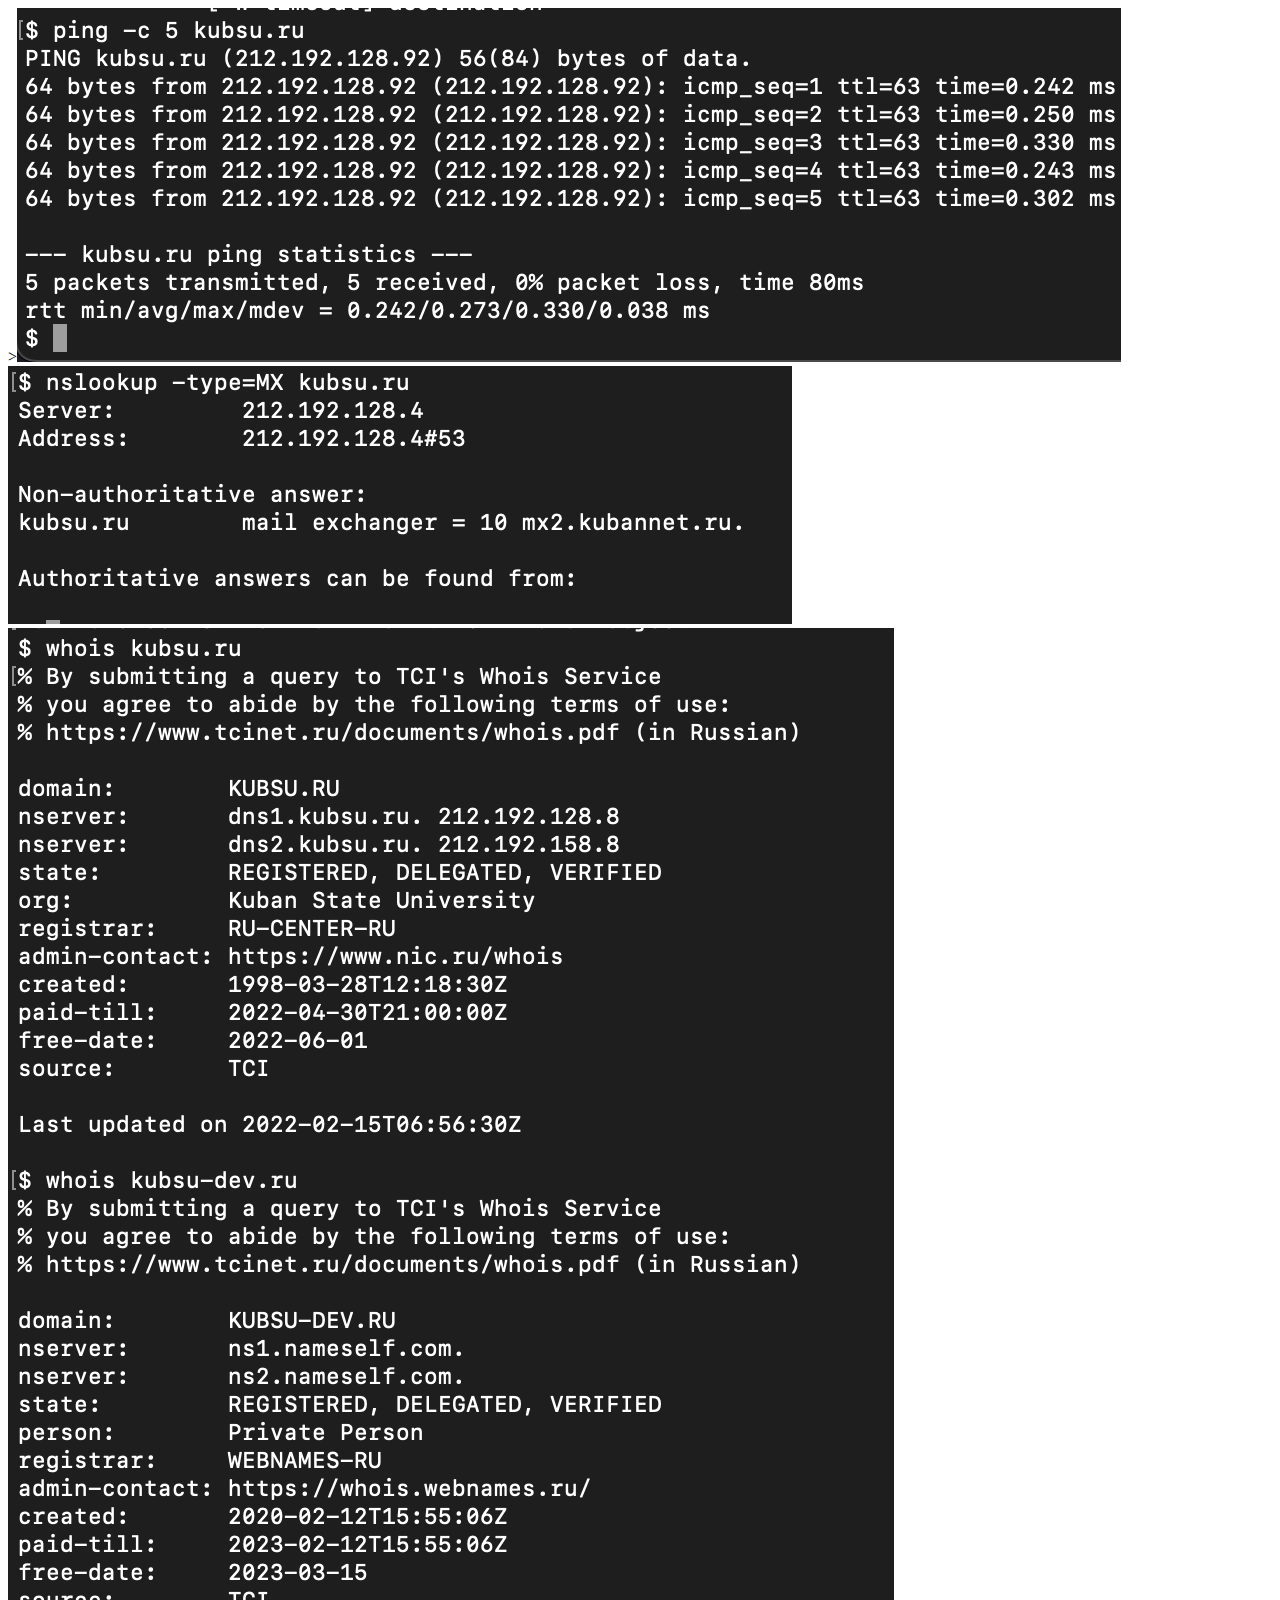
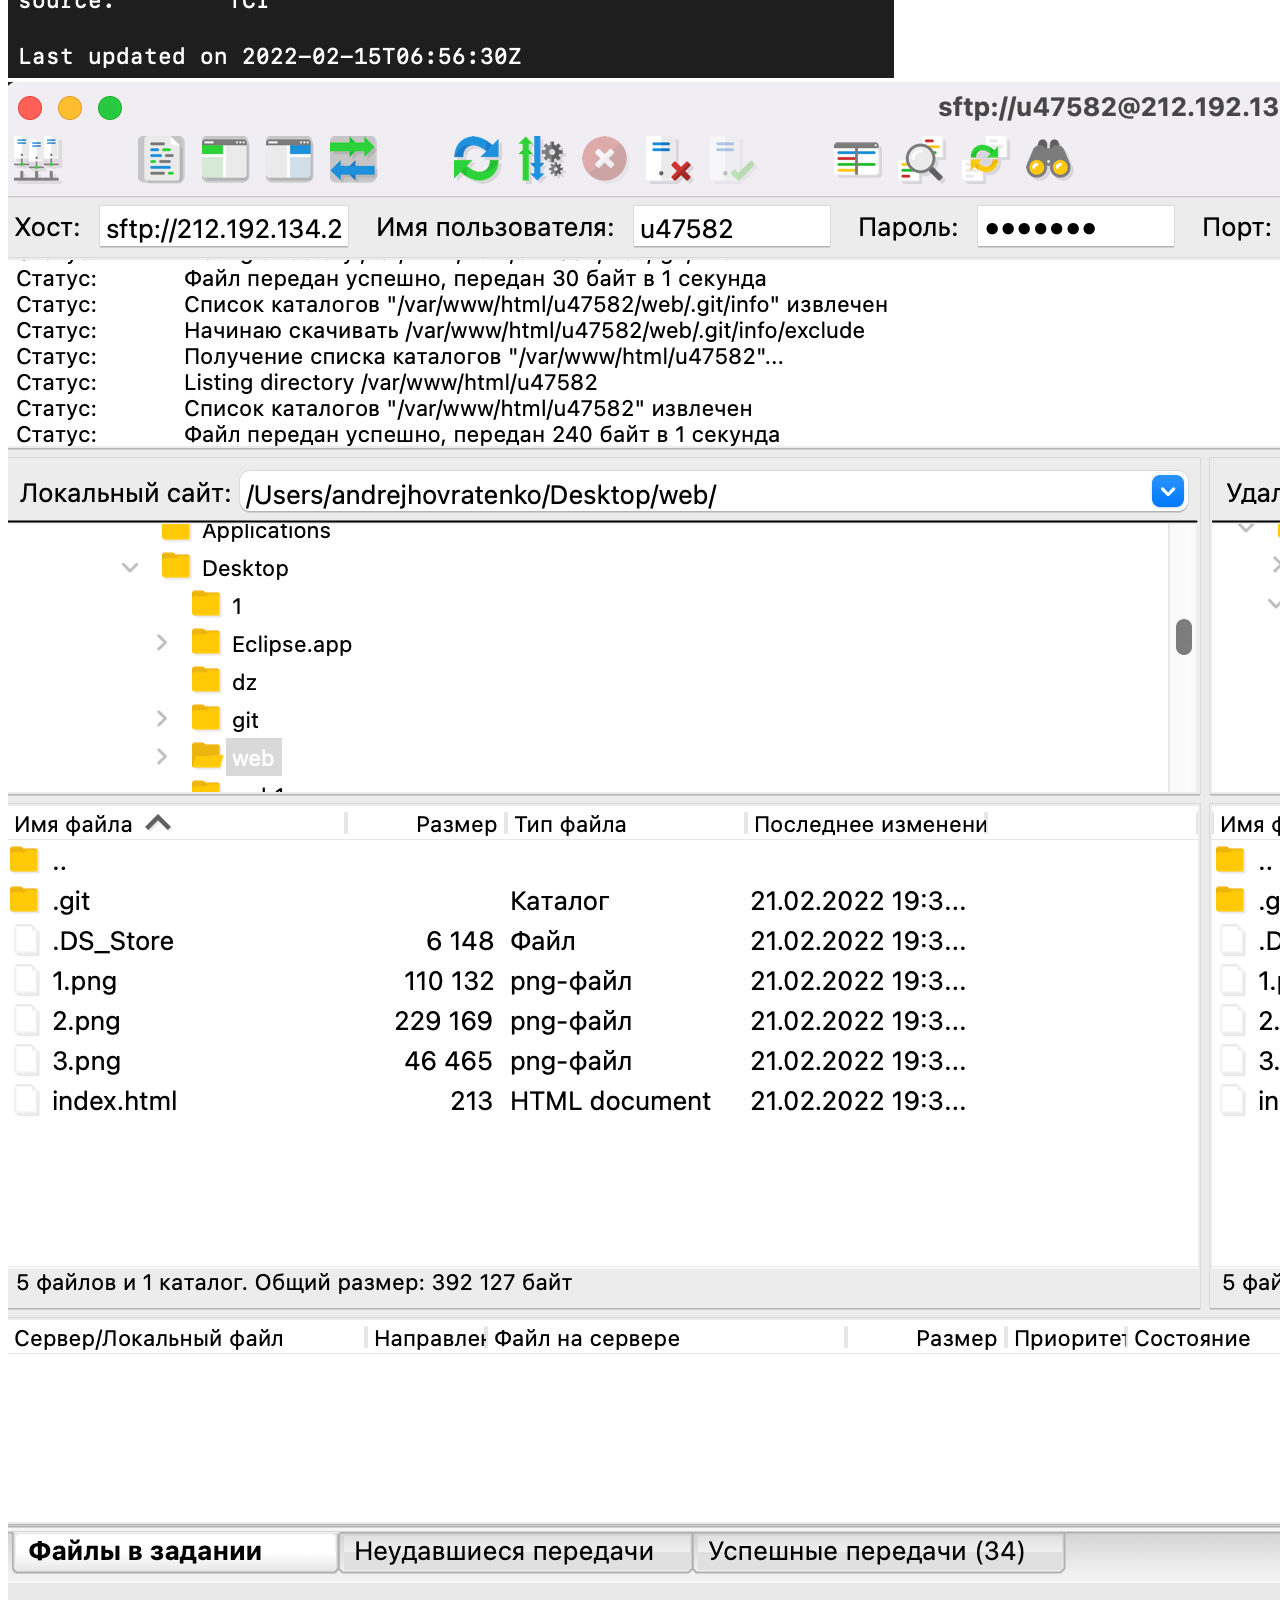
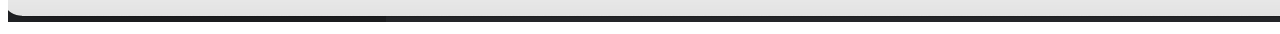
<file: index.html>
<!DOCTYPE html>
<html lang="ru">
  <head>
    <title>Obj 1</title>
  </head>

  <body>
          ><img src="1.png" alt="1"
          ><img src="3.png" alt="1"
          ><img src="2.png" alt="1"
          ><img src="4.png" alt="1"

  </body>
</html>
</file>
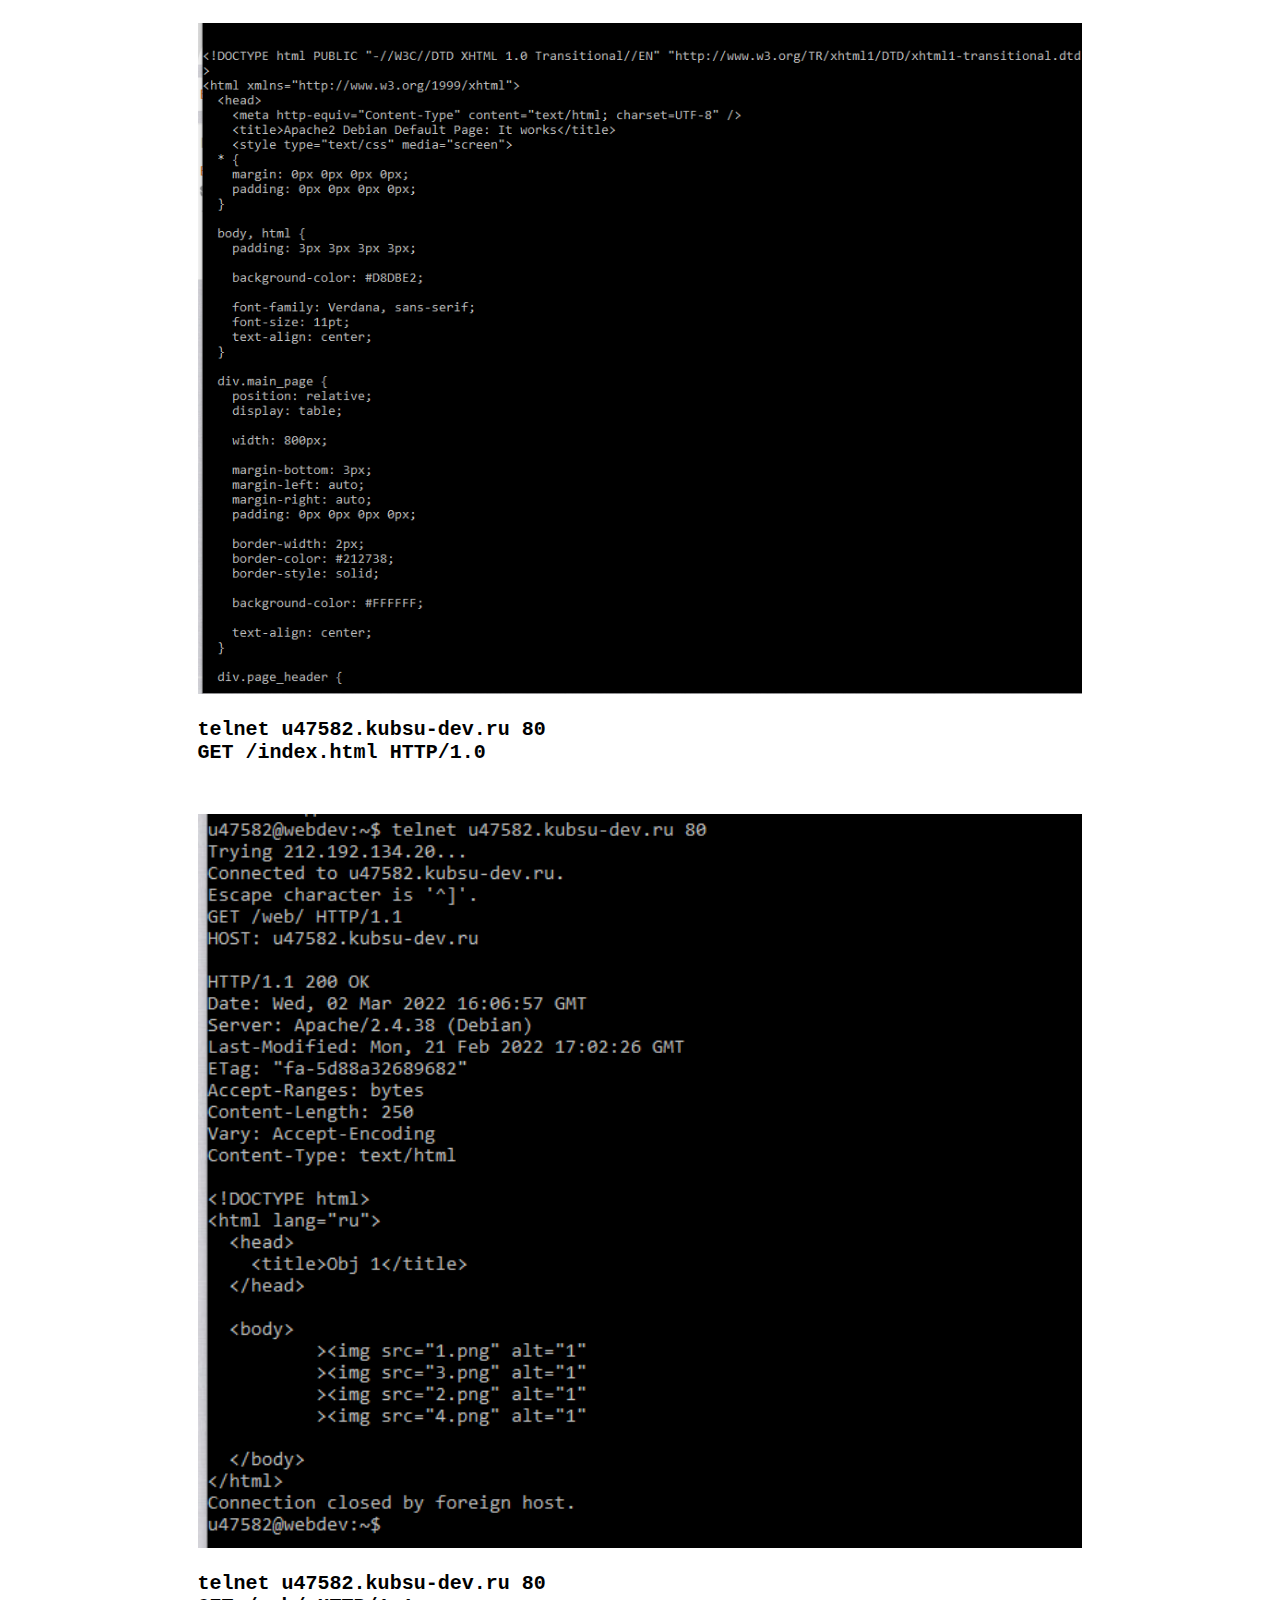
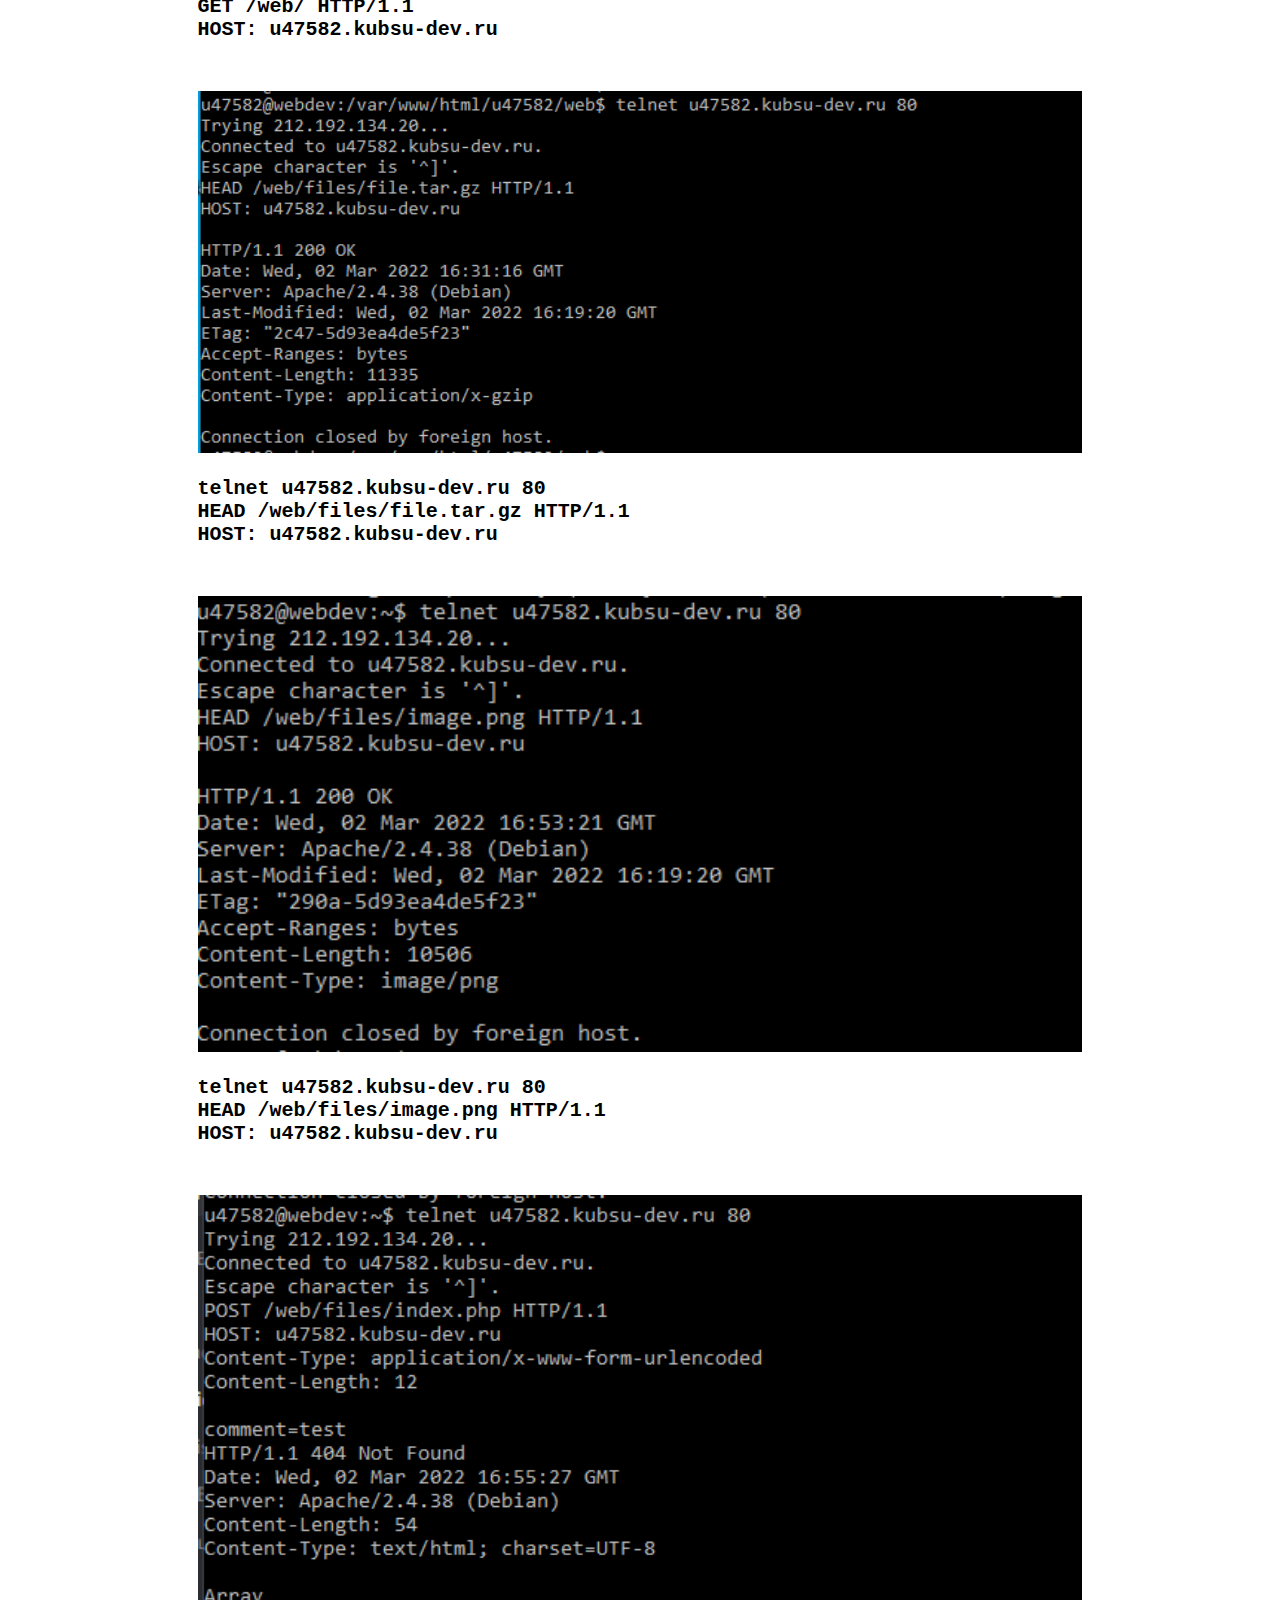
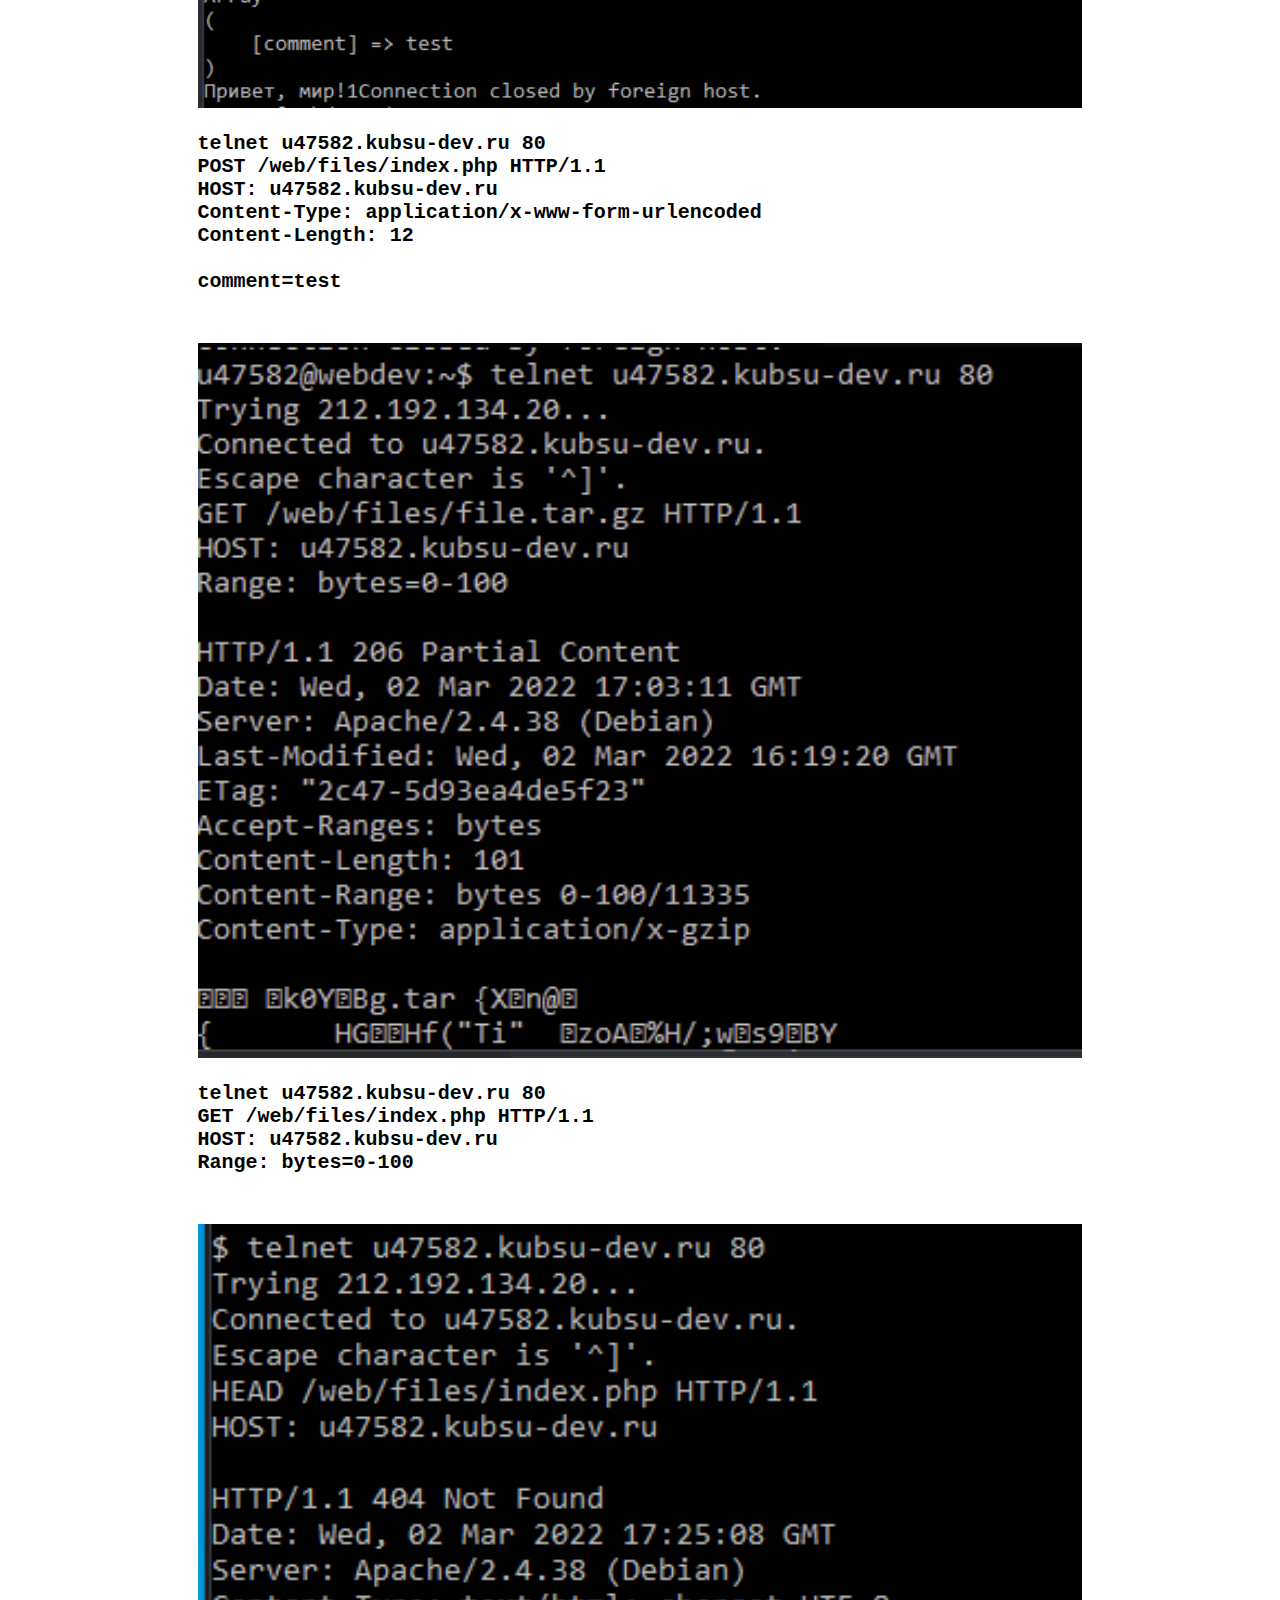
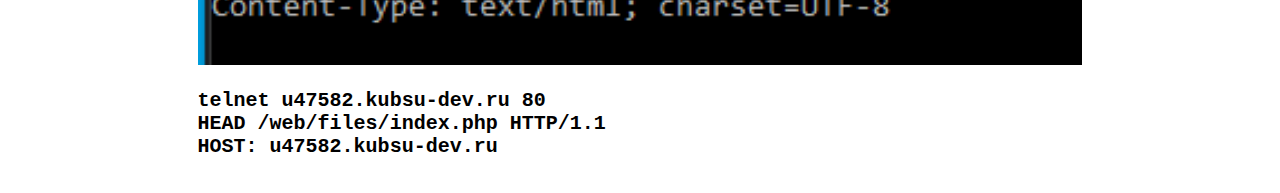
<file: files/task2.html>
<!DOCTYPE html>
<html lang="">

<head>
    <meta name="viewport" content="width=device.width, intial-scale=1">
    <title>Task dva</title>
    <style>
        body,
        html {
            height: 100%;
        }

        .wrapper {
            display: flex;
            flex-direction: column;
            justify-content: center;
            align-items: center;
        }

        .img-container {
            width: 70%;
            margin: 15px;
        }

        .img-container p {
            font-family: 'Courier New', Courier, monospace;
            font-size: 20px;
            font-weight: bold;
        }

        .img-container img {
            width: 100%;
        }
    </style>
</head>

<body>
    <div class="wrapper">
        <div class="img-container">
            <img src="one.png">
            <p>telnet u47582.kubsu-dev.ru 80<br />GET /index.html HTTP/1.0</p>
        </div>
        <div class="img-container">
            <img src="two.png">
            <p>telnet u47582.kubsu-dev.ru 80<br />
                GET /web/ HTTP/1.1<br />
                HOST: u47582.kubsu-dev.ru
            </p>
        </div>
        <div class="img-container">
            <img src="three.png">
            <p>telnet u47582.kubsu-dev.ru 80<br />
                HEAD /web/files/file.tar.gz HTTP/1.1<br />
                HOST: u47582.kubsu-dev.ru
            </p>
        </div>
        <div class="img-container">
            <img src="four.png">
            <p>telnet u47582.kubsu-dev.ru 80<br />
                HEAD /web/files/image.png HTTP/1.1<br />
                HOST: u47582.kubsu-dev.ru
            </p>
        </div>
        <div class="img-container">
            <img src="five.png">
            <p>telnet u47582.kubsu-dev.ru 80<br />
                POST /web/files/index.php HTTP/1.1<br />
                HOST: u47582.kubsu-dev.ru<br/>
                Content-Type: application/x-www-form-urlencoded<br/>
                Content-Length: 12<br/>
                <br/>
                comment=test
            </p>
        </div>
        <div class="img-container">
            <img src="six.png">
            <p>telnet u47582.kubsu-dev.ru 80<br />
                GET /web/files/index.php HTTP/1.1<br />
                HOST: u47582.kubsu-dev.ru<br/>
                Range: bytes=0-100
            </p>
        </div>
        <div class="img-container">
            <img src="seven.png">
            <p>telnet u47582.kubsu-dev.ru 80<br />
                HEAD /web/files/index.php HTTP/1.1<br />
                HOST: u47582.kubsu-dev.ru
            </p>
        </div>
    </div>
</body>

</html>
</file>
